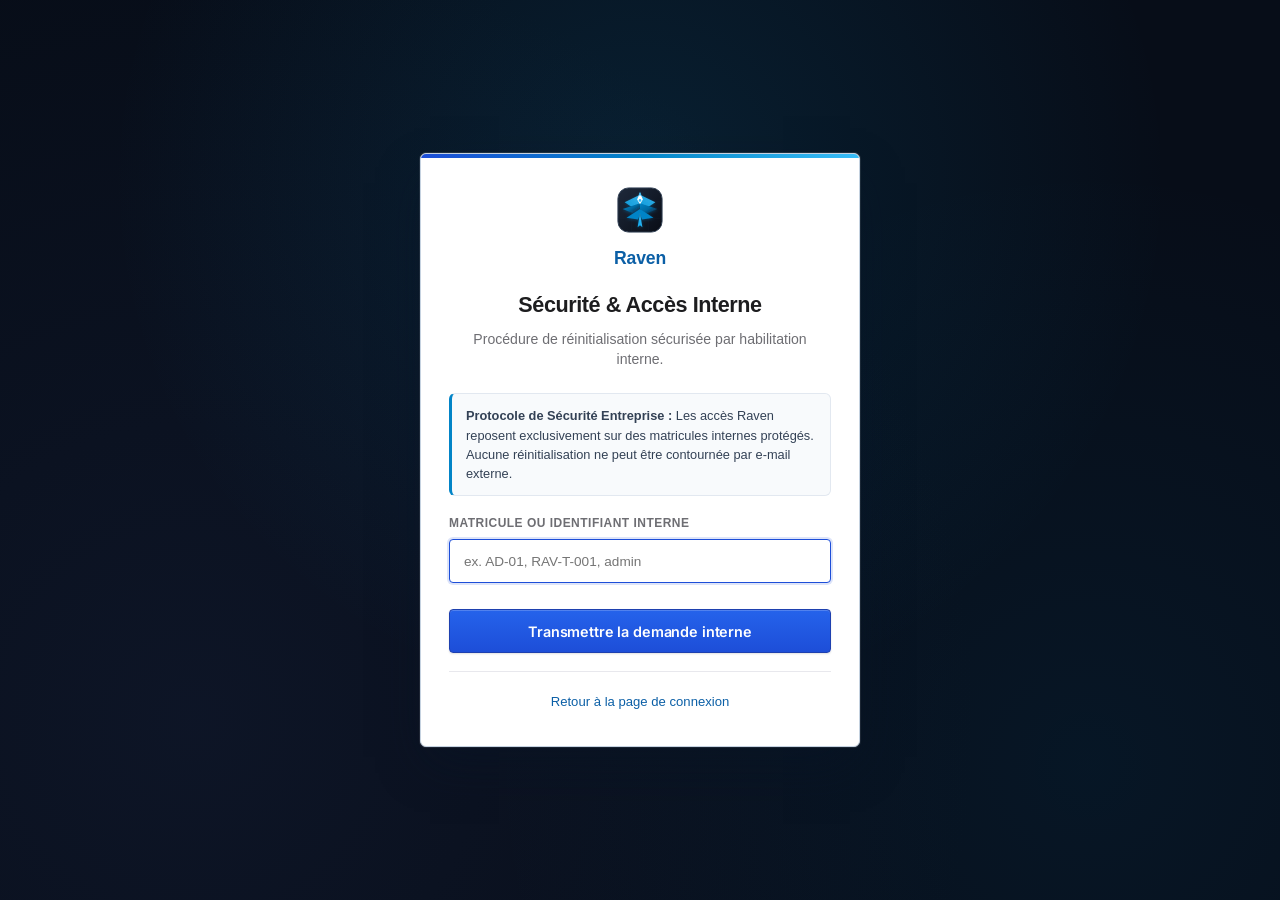
<file: wwwroot/forgot-password.html>
<!DOCTYPE html>
<html lang="fr">
<head>
  <meta charset="UTF-8">
  <meta name="viewport" content="width=device-width, initial-scale=1.0">
  <title>Raven — Sécurité & Accès Interne</title>
  <link rel="stylesheet" href="styles.css">
</head>
<body class="auth-page-body">

  <div class="auth-container">
    <div class="auth-card suite-auth-card">
      <div class="auth-header">
        <div class="auth-brand">
          <img src="logo.svg" alt="Raven Logo" class="auth-logo">
          <span class="auth-brand-name">Raven</span>
        </div>
        <h1 class="auth-title">Sécurité & Accès Interne</h1>
        <p class="auth-subtitle">Procédure de réinitialisation sécurisée par habilitation interne.</p>
      </div>

      <div class="auth-security-notice" style="background: #f8fafc; border: 1px solid #e2e8f0; border-left: 3px solid #0284c7; padding: 12px 14px; border-radius: 6px; font-size: 0.8rem; color: #334155; line-height: 1.5; margin-bottom: 18px; text-align: left;">
        <strong>Protocole de Sécurité Entreprise :</strong> Les accès Raven reposent exclusivement sur des matricules internes protégés. Aucune réinitialisation ne peut être contournée par e-mail externe.
      </div>

      <div id="forgot-alert" class="auth-alert" style="display: none;"></div>

      <form id="form-forgot-password" class="auth-form">
        <div class="auth-field">
          <label for="forgot-identifier" class="auth-label">Matricule ou Identifiant interne</label>
          <div class="auth-input-wrapper">
            <input type="text" id="forgot-identifier" class="auth-input" placeholder="ex. AD-01, RAV-T-001, admin" required autofocus>
          </div>
        </div>

        <button type="submit" id="btn-submit-forgot" class="btn btn-primary auth-submit-btn">
          <span>Transmettre la demande interne</span>
        </button>
      </form>

      <div class="auth-footer-nav" style="margin-top: 18px;">
        <a href="/" class="auth-back-link">Retour à la page de connexion</a>
      </div>
    </div>
  </div>

  <script>
    const form = document.getElementById("form-forgot-password");
    const idInput = document.getElementById("forgot-identifier");
    const alertDiv = document.getElementById("forgot-alert");
    const submitBtn = document.getElementById("btn-submit-forgot");

    form.addEventListener("submit", async (e) => {
      e.preventDefault();
      const identifier = idInput.value.trim();
      if (!identifier) return;

      alertDiv.style.display = "none";
      alertDiv.className = "auth-alert";
      submitBtn.disabled = true;
      submitBtn.innerHTML = "<span>Transmission sécurisée...</span>";

      try {
        // Envoi de la notification sécurisée au backend interne
        const response = await fetch("/api/auth/forgot-password", {
          method: "POST",
          headers: {
            "Content-Type": "application/json",
            "Accept": "application/json"
          },
          body: JSON.stringify({ email: identifier, identifier: identifier })
        });

        alertDiv.className = "auth-alert auth-alert-success";
        alertDiv.textContent = `Demande de réinitialisation interne transmise avec succès pour "${identifier}". Votre administrateur système Raven a été notifié pour validation physique ou réattribution sécurisée de vos accès.`;
        alertDiv.style.display = "block";
        form.reset();
      } catch (err) {
        alertDiv.className = "auth-alert auth-alert-danger";
        alertDiv.textContent = "Erreur de communication avec le serveur Raven.";
        alertDiv.style.display = "block";
      } finally {
        submitBtn.disabled = false;
        submitBtn.innerHTML = "<span>Transmettre la demande interne</span>";
      }
    });
  </script>
</body>
</html>
</file>
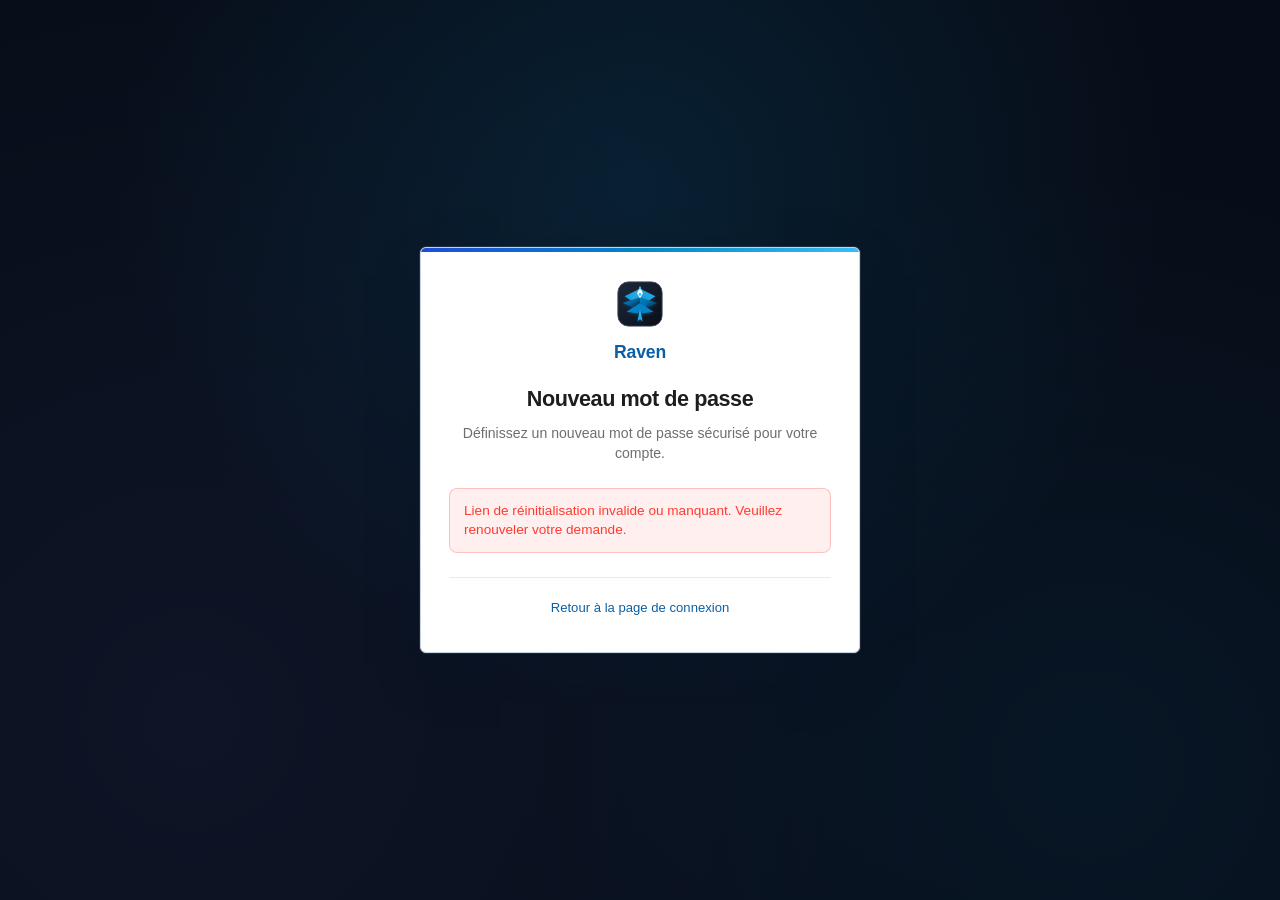
<file: wwwroot/reset-password.html>
<!DOCTYPE html>
<html lang="fr">
<head>
  <meta charset="UTF-8">
  <meta name="viewport" content="width=device-width, initial-scale=1.0">
  <title>Raven ERP — Réinitialisation du mot de passe</title>
  <link rel="stylesheet" href="styles.css">
</head>
<body class="auth-page-body">

  <div class="auth-container">
    <div class="auth-card suite-auth-card">
      <div class="auth-header">
        <div class="auth-brand">
          <img src="logo.svg" alt="Raven Logo" class="auth-logo">
          <span class="auth-brand-name">Raven</span>
        </div>
        <h1 class="auth-title">Nouveau mot de passe</h1>
        <p class="auth-subtitle">Définissez un nouveau mot de passe sécurisé pour votre compte.</p>
      </div>

      <div id="reset-alert" class="auth-alert" style="display: none;"></div>

      <form id="form-reset-password" class="auth-form">
        <div class="auth-field">
          <label for="reset-new-pwd" class="auth-label">Nouveau mot de passe</label>
          <div class="auth-input-wrapper">
            <input type="password" id="reset-new-pwd" class="auth-input" placeholder="Minimum 8 caractères" minlength="8" required autocomplete="new-password">
            <button type="button" id="btn-toggle-new-pwd" class="auth-pwd-icon-btn" title="Afficher/Masquer le mot de passe">
              <svg viewBox="0 0 24 24" fill="none" stroke="currentColor" stroke-width="2" class="auth-svg-icon">
                <path d="M1 12s4-8 11-8 11 8 11 8-4 8-11 8-11-8-11-8z"></path>
                <circle cx="12" cy="12" r="3"></circle>
              </svg>
            </button>
          </div>
        </div>

        <div class="auth-field">
          <label for="reset-confirm-pwd" class="auth-label">Confirmer le mot de passe</label>
          <div class="auth-input-wrapper">
            <input type="password" id="reset-confirm-pwd" class="auth-input" placeholder="Répéter le mot de passe" minlength="8" required autocomplete="new-password">
          </div>
        </div>

        <button type="submit" id="btn-submit-reset" class="btn btn-primary auth-submit-btn">
          <span>Modifier le mot de passe</span>
        </button>
      </form>

      <div id="reset-success-box" style="display: none; text-align: center; margin-top: 16px;">
        <a href="/" class="btn btn-primary" style="display: inline-block; width: 100%; text-decoration: none;">
          Se connecter
        </a>
      </div>

      <div class="auth-footer-nav" id="reset-back-nav">
        <a href="/" class="auth-back-link">Retour à la page de connexion</a>
      </div>
    </div>
  </div>

  <script>
    const urlParams = new URLSearchParams(window.location.search);
    const token = urlParams.get("token");

    const form = document.getElementById("form-reset-password");
    const newPwdInput = document.getElementById("reset-new-pwd");
    const confirmPwdInput = document.getElementById("reset-confirm-pwd");
    const alertDiv = document.getElementById("reset-alert");
    const submitBtn = document.getElementById("btn-submit-reset");
    const successBox = document.getElementById("reset-success-box");
    const backNav = document.getElementById("reset-back-nav");
    const toggleBtn = document.getElementById("btn-toggle-new-pwd");

    if (!token) {
      alertDiv.className = "auth-alert auth-alert-danger";
      alertDiv.textContent = "Lien de réinitialisation invalide ou manquant. Veuillez renouveler votre demande.";
      alertDiv.style.display = "block";
      form.style.display = "none";
    }

    toggleBtn?.addEventListener("click", () => {
      newPwdInput.type = newPwdInput.type === "password" ? "text" : "password";
    });

    form.addEventListener("submit", async (e) => {
      e.preventDefault();

      const newPassword = newPwdInput.value;
      const confirmPassword = confirmPwdInput.value;

      alertDiv.style.display = "none";

      if (newPassword !== confirmPassword) {
        alertDiv.className = "auth-alert auth-alert-danger";
        alertDiv.textContent = "Les deux mots de passe ne correspondent pas.";
        alertDiv.style.display = "block";
        return;
      }

      if (newPassword.length < 8) {
        alertDiv.className = "auth-alert auth-alert-danger";
        alertDiv.textContent = "Le mot de passe doit comporter au moins 8 caractères.";
        alertDiv.style.display = "block";
        return;
      }

      submitBtn.disabled = true;
      submitBtn.textContent = "Modification en cours...";

      try {
        const response = await fetch("/api/auth/reset-password", {
          method: "POST",
          headers: {
            "Content-Type": "application/json",
            "Accept": "application/json"
          },
          body: JSON.stringify({
            token,
            newPassword,
            confirmPassword
          })
        });

        const data = await response.json().catch(() => ({}));

        if (response.ok) {
          alertDiv.className = "auth-alert auth-alert-success";
          alertDiv.textContent = data.message || "Votre mot de passe a été modifié avec succès.";
          alertDiv.style.display = "block";
          form.style.display = "none";
          successBox.style.display = "block";
          if (backNav) backNav.style.display = "none";
        } else {
          alertDiv.className = "auth-alert auth-alert-danger";
          alertDiv.textContent = data.message || "Le lien de réinitialisation est invalide ou a expiré.";
          alertDiv.style.display = "block";
        }
      } catch (err) {
        alertDiv.className = "auth-alert auth-alert-danger";
        alertDiv.textContent = "Erreur de communication avec le serveur.";
        alertDiv.style.display = "block";
      } finally {
        submitBtn.disabled = false;
        submitBtn.textContent = "Modifier le mot de passe";
      }
    });
  </script>
</body>
</html>
</file>
<file: wwwroot/styles.css>
/* ==========================================================================
   Raven -- Design System ("Blueprint & NetSuite Steel")
   Generous whitespace, confident typography, intentional hierarchy.
   Accent is blueprint blue -- the color of engineering schematics --
   used sparingly. Plex Mono carries technical/numeric data (serials,
   scores, timestamps) the way a spec sheet would; Inter carries
   interface language. Matches wwwroot/import-global.html.
   ========================================================================== */

/* Google Fonts -- Inter + IBM Plex Mono */
@import url('https://fonts.googleapis.com/css2?family=Inter:ital,opsz,wght@0,14..32,300;0,14..32,400;0,14..32,500;0,14..32,600;0,14..32,700;1,14..32,400&family=IBM+Plex+Mono:wght@500;600&display=swap');

/* âCSS Tokens â*/
:root {
  --white:        #ffffff;
  --bg:           #f5f5f7;     /* off-white section fill */
  --surface:      #ffffff;
  --bg-card:      var(--surface);
  --border:       #d2d2d7;
  --border-light: #e8e8ed;

  --text-primary:   #1d1d1f;   /* near-black */
  --text-secondary: #6e6e73;   /* secondary text */
  --text-muted:     #a1a1a6;

  --accent:       #0b5fa6;     /* blueprint blue -- used sparingly */
  --accent-hover: #094a82;
  --accent-soft:  #e6f0f8;

  --danger:  #ff3b30;
  --warning: #ff9500;
  --success: #34c759;

  --sidebar-w: 240px;
  --header-h:  64px;
  --r-sm: 8px;
  --r-md: 12px;
  --r-lg: 18px;

  --font: 'Inter', -apple-system, BlinkMacSystemFont, 'Segoe UI', Helvetica, Arial, sans-serif;
  --font-mono: 'IBM Plex Mono', 'SF Mono', 'Fira Code', Consolas, monospace;

  /* Typography scale */
  --text-xs:   0.75rem;   /* 12px */
  --text-sm:   0.875rem;  /* 14px */
  --text-base: 1rem;      /* 16px */
  --text-lg:   1.125rem;  /* 18px */
  --text-xl:   1.375rem;  /* 22px */
  --text-2xl:  1.75rem;   /* 28px */
  --text-3xl:  2.5rem;    /* 40px */
  --text-4xl:  3.5rem;    /* 56px */
}

/* âReset ââââââ*/
*, *::before, *::after { box-sizing: border-box; margin: 0; padding: 0; }

html, body {
  height: 100%;
  background: var(--bg);
  color: var(--text-primary);
  font-family: var(--font);
  font-size: 16px;
  line-height: 1.6;
  -webkit-font-smoothing: antialiased;
  -moz-osx-font-smoothing: grayscale;
}

/* âApp Shell ââ*/
#app {
  display: flex;
  min-height: 100vh;
}

/* âSidebar âââââ
   Clean, minimal. White background, one right border.
   No gradients, no glassmorphism.
   âââââââââââââ*/
.sidebar {
  width: var(--sidebar-w);
  background: var(--surface);
  border-right: 1px solid var(--border-light);
  display: flex;
  flex-direction: column;
  position: fixed;
  top: 0; bottom: 0; left: 0;
  z-index: 100;
}

.sidebar-header {
  height: var(--header-h);
  padding: 0 20px;
  display: flex;
  align-items: center;
  gap: 12px;
  border-bottom: 1px solid var(--border-light);
}

/* Brand mark â clean circle, teal */
.brand-logo {
  width: 34px;
  height: 34px;
  background: var(--accent);
  border-radius: 50%;
  display: flex;
  align-items: center;
  justify-content: center;
  color: #fff;
  font-size: 0.875rem;
  font-weight: 700;
  letter-spacing: -0.01em;
  flex-shrink: 0;
}

.brand-title {
  font-size: var(--text-base);
  font-weight: 600;
  letter-spacing: -0.02em;
  color: var(--text-primary);
  line-height: 1.2;
}

.brand-subtitle {
  display: block;
  font-size: var(--text-xs);
  color: var(--text-muted);
  font-weight: 400;
  letter-spacing: 0.01em;
  text-transform: uppercase;
}

/* âSidebar Nav */
.sidebar-nav {
  padding: 12px 10px;
  flex: 1;
  display: flex;
  flex-direction: column;
  gap: 2px;
}

.nav-item {
  display: flex;
  align-items: center;
  gap: 12px;
  padding: 11px 12px;
  color: var(--text-secondary);
  border-radius: var(--r-sm);
  font-size: var(--text-sm);
  font-weight: 500;
  cursor: pointer;
  text-decoration: none;
  transition: background 0.12s ease, color 0.12s ease;
  border: none;
  background: none;
}

.nav-item:hover {
  background: var(--bg);
  color: var(--text-primary);
}

.nav-item.active {
  background: var(--bg);
  color: var(--accent);
  font-weight: 600;
}

/* Larger, cleaner nav icons */
.nav-item svg {
  width: 20px;
  height: 20px;
  flex-shrink: 0;
  stroke-width: 1.75;
}

.nav-item.active svg {
  stroke: var(--accent);
}

/* Online/Offline status indicator */
.sidebar-footer {
  padding: 14px 16px;
  border-top: 1px solid var(--border-light);
}

.status-indicator {
  display: inline-flex;
  align-items: center;
  gap: 7px;
  font-size: var(--text-xs);
  color: var(--text-muted);
  font-weight: 500;
}

.dot-online  { width: 7px; height: 7px; background: var(--success); border-radius: 50%; }
.dot-offline { width: 7px; height: 7px; background: var(--warning); border-radius: 50%; }

/* âMain Content */
.main-wrapper {
  margin-left: var(--sidebar-w);
  flex: 1;
  display: flex;
  flex-direction: column;
  min-width: 0;
}

/* âTop Header â*/
.top-header {
  height: var(--header-h);
  background: var(--surface);
  border-bottom: 1px solid var(--border-light);
  position: sticky;
  top: 0;
  z-index: 90;
  display: flex;
  align-items: center;
  justify-content: space-between;
  padding: 0 40px;
}

/* Page title â large, confident */
.page-title-group h1 {
  font-size: var(--text-xl);
  font-weight: 600;
  letter-spacing: -0.025em;
  color: var(--text-primary);
}

.header-actions {
  display: flex;
  align-items: center;
  gap: 10px;
}

/* âButtons âââââ*/
.btn {
  display: inline-flex;
  align-items: center;
  gap: 7px;
  padding: 9px 18px;
  border-radius: var(--r-sm);
  font-size: var(--text-sm);
  font-weight: 500;
  cursor: pointer;
  border: none;
  font-family: var(--font);
  transition: all 0.12s ease;
  letter-spacing: -0.01em;
}

.btn-primary {
  background: var(--accent);
  color: #fff;
}
.btn-primary:hover { background: var(--accent-hover); }

.btn-secondary {
  background: var(--bg);
  color: var(--text-primary);
  border: 1px solid var(--border);
}
.btn-secondary:hover { background: #ebebf0; }

.btn-sm { padding: 7px 14px; font-size: var(--text-xs); }

.btn svg { width: 15px; height: 15px; }

/* âContent Area */
.content-area {
  padding: 40px;
  max-width: 1280px;
  margin: 0 auto;
  width: 100%;
}

/* âTab Views âââ*/
.tab-view { display: none; }
.tab-view.active {
  display: block;
  animation: appear 0.2s ease-out;
}

@keyframes appear {
  from { opacity: 0; transform: translateY(8px); }
  to   { opacity: 1; transform: translateY(0); }
}

/* âSection page headings âââââââââââââââââââââââââââââââââââââââ*/
.page-section-title {
  font-size: var(--text-2xl);
  font-weight: 700;
  letter-spacing: -0.035em;
  color: var(--text-primary);
  margin-bottom: 6px;
}

.page-section-sub {
  font-size: var(--text-base);
  color: var(--text-secondary);
  margin-bottom: 36px;
}

/* âKPI Metrics Row âââââââââââââââââââââââââââââââââââââââââââââ*/
.metrics-grid {
  display: grid;
  grid-template-columns: repeat(auto-fit, minmax(200px, 1fr));
  gap: 1px;                         /* hairline separator grid */
  background: var(--border-light);
  border: 1px solid var(--border-light);
  border-radius: var(--r-lg);
  overflow: hidden;
  margin-bottom: 40px;
}

.metric-card {
  background: var(--surface);
  padding: 28px 28px 24px;
  display: flex;
  flex-direction: column;
  gap: 4px;
}

.metric-label {
  font-size: var(--text-xs);
  font-weight: 600;
  color: var(--text-muted);
  text-transform: uppercase;
  letter-spacing: 0.07em;
}

.metric-value {
  font-family: var(--font-mono);
  font-size: var(--text-4xl);
  font-weight: 600;
  letter-spacing: -0.02em;
  line-height: 1;
  color: var(--text-primary);
  margin-top: 8px;
}

.metric-value.danger  { color: var(--danger);  }
.metric-value.warning { color: var(--warning); }
.metric-value.success { color: var(--success); }

.metric-subtext {
  font-size: var(--text-xs);
  color: var(--text-muted);
  margin-top: 4px;
}

/* âSection Panel (card) ââââââââââââââââââââââââââââââââââââââââ*/
.section-panel {
  background: var(--surface);
  border: 1px solid var(--border-light);
  border-radius: var(--r-lg);
  padding: 0;
  margin-bottom: 28px;
  overflow: hidden;
}

.panel-header {
  display: flex;
  align-items: center;
  justify-content: space-between;
  padding: 22px 28px;
  border-bottom: 1px solid var(--border-light);
}

.panel-title {
  font-size: var(--text-lg);
  font-weight: 600;
  letter-spacing: -0.02em;
  color: var(--text-primary);
}

/* âData Tables â*/
.table-responsive { width: 100%; overflow-x: auto; }

.data-table {
  width: 100%;
  border-collapse: collapse;
  font-size: var(--text-sm);
}

.data-table th {
  padding: 12px 24px;
  color: var(--text-muted);
  font-weight: 600;
  font-size: var(--text-xs);
  text-transform: uppercase;
  letter-spacing: 0.07em;
  background: #fafafa;
  border-bottom: 1px solid var(--border-light);
  text-align: left;
  white-space: nowrap;
}

.data-table td {
  padding: 16px 24px;
  border-bottom: 1px solid var(--border-light);
  color: var(--text-primary);
  vertical-align: middle;
  line-height: 1.4;
}

.data-table tr:last-child td { border-bottom: none; }

.data-table tr:hover td { background: #fafafa; }

/* subtle reference number styling */
.data-table td strong { font-weight: 600; }
.data-table td code {
  font-family: 'SF Mono', 'Fira Code', monospace;
  font-size: var(--text-xs);
  background: var(--bg);
  padding: 2px 7px;
  border-radius: 4px;
  color: var(--text-secondary);
}

/* âBadges ââââââ*/
.badge {
  display: inline-flex;
  align-items: center;
  padding: 4px 10px;
  border-radius: 20px;
  font-size: 12px;
  font-weight: 600;
  letter-spacing: 0.01em;
}

.badge-planifiee { background: #e3f2fd; color: #0277bd; }
.badge-validee   { background: #e8f5e9; color: #2e7d32; }
.badge-retard    { background: #fdecea; color: #c62828; }
.badge-revision  { background: #fff3e0; color: #e65100; }

/* âRisk Score Gauges âââââââââââââââââââââââââââââââââââââââââââ*/
.score-gauge-container {
  display: flex;
  align-items: center;
  gap: 10px;
}

.score-bar-bg {
  flex: 1;
  height: 5px;
  background: var(--border-light);
  border-radius: 3px;
  overflow: hidden;
  min-width: 80px;
}

.score-bar-fill {
  height: 100%;
  border-radius: 3px;
  transition: width 0.4s ease;
}

.score-high { background: var(--danger); }
.score-med  { background: var(--warning); }
.score-low  { background: var(--success); }

.score-number {
  font-family: var(--font-mono);
  font-size: var(--text-sm);
  font-weight: 600;
  min-width: 30px;
  text-align: right;
  color: var(--text-primary);
}

/* âCalendar ââââ*/
.calendar-controls {
  display: flex;
  align-items: center;
  justify-content: space-between;
  margin-bottom: 20px;
}

.calendar-grid {
  display: grid;
  grid-template-columns: repeat(7, 1fr);
  gap: 1px;
  background: var(--border-light);
  border: 1px solid var(--border-light);
  border-radius: var(--r-md);
  overflow: hidden;
}

.calendar-day-header {
  text-align: center;
  padding: 10px;
  background: #fafafa;
  font-size: var(--text-xs);
  font-weight: 600;
  color: var(--text-muted);
  text-transform: uppercase;
  letter-spacing: 0.05em;
}

.modal-overlay {
  position: fixed;
  inset: 0;
  background: rgba(11, 20, 35, 0.72);
  background-image: radial-gradient(rgba(56, 189, 248, 0.12) 1px, transparent 1px);
  background-size: 24px 24px;
  backdrop-filter: blur(6px);
  z-index: 999;
  display: none;
  align-items: center;
  justify-content: center;
  padding: 24px 16px;
  overflow-y: auto;
}

.modal-overlay.active { display: flex; }

.modal-box {
  background: #ffffff;
  border: 1px solid #c5d2e0;
  border-radius: 6px;
  width: 100%;
  max-width: 600px;
  box-shadow: 0 24px 54px -12px rgba(9, 23, 44, 0.45), 0 0 0 1px rgba(10, 37, 64, 0.08);
  overflow: hidden;
  animation: suiteModalIn 0.2s cubic-bezier(0.16, 1, 0.3, 1);
  margin: auto;
}

@keyframes suiteModalIn {
  from { opacity: 0; transform: translateY(14px) scale(0.98); }
  to { opacity: 1; transform: translateY(0) scale(1); }
}

.modal-header {
  background: linear-gradient(180deg, #1a2f4c 0%, #122238 100%);
  color: #ffffff;
  padding: 12px 20px;
  display: flex;
  align-items: center;
  justify-content: space-between;
  border-bottom: 1px solid #0d1a2d;
}

.modal-title {
  font-size: 0.95rem;
  font-weight: 700;
  letter-spacing: -0.01em;
  color: #ffffff;
  margin: 0;
  display: flex;
  align-items: center;
  gap: 8px;
}

.close-modal {
  background: rgba(255, 255, 255, 0.12);
  border: 1px solid rgba(255, 255, 255, 0.2);
  color: #e2e8f0;
  cursor: pointer;
  width: 26px;
  height: 26px;
  border-radius: 4px;
  font-size: 14px;
  display: flex;
  align-items: center;
  justify-content: center;
  transition: all 0.15s ease;
}
.close-modal:hover {
  background: rgba(239, 68, 68, 0.85);
  border-color: #ef4444;
  color: #ffffff;
}

.form-group {
  margin-bottom: 14px;
}

.form-group label {
  display: block;
  font-size: var(--text-sm);
  font-weight: 500;
  color: var(--text-secondary);
  margin-bottom: 6px;
}

.form-control {
  width: 100%;
  background: var(--surface);
  border: 1px solid var(--border);
  border-radius: var(--r-sm);
  padding: 10px 14px;
  color: var(--text-primary);
  font-family: var(--font);
  font-size: var(--text-base);
  outline: none;
  transition: border-color 0.12s;
}

.form-control:focus { border-color: var(--accent); }

.form-actions {
  display: flex;
  justify-content: flex-end;
  gap: 10px;
  margin-top: 24px;
}

/* âToasts ââââââ*/
#toast-container {
  position: fixed;
  bottom: 24px;
  right: 24px;
  z-index: 300;
  display: flex;
  flex-direction: column;
  gap: 8px;
}

.toast {
  background: var(--text-primary);
  color: var(--white);
  padding: 14px 20px;
  border-radius: var(--r-md);
  font-size: var(--text-sm);
  font-weight: 500;
  max-width: 360px;
  box-shadow: 0 8px 30px rgba(0,0,0,0.2);
  animation: toastIn 0.2s ease;
  transition: opacity 0.3s ease;
}

@keyframes toastIn {
  from { opacity: 0; transform: translateY(8px); }
  to   { opacity: 1; transform: translateY(0); }
}

/* ── Calendar Grid ──────────────────────────────────────────────── */
.calendar-grid {
  display: grid;
  grid-template-columns: repeat(7, 1fr);
  gap: 0;
  border: 1px solid var(--border-light);
  border-radius: var(--r-md);
  overflow: hidden;
  background: var(--surface);
}

.calendar-day-header {
  padding: 10px 4px;
  text-align: center;
  font-size: 0.72rem;
  font-weight: 600;
  text-transform: uppercase;
  letter-spacing: 0.06em;
  color: var(--text-muted);
  background: var(--bg);
  border-bottom: 1px solid var(--border-light);
  user-select: none;
}

.calendar-day {
  min-height: 90px;
  padding: 6px 8px;
  border-right: 1px solid var(--border-light);
  border-bottom: 1px solid var(--border-light);
  display: flex;
  flex-direction: column;
  gap: 3px;
  position: relative;
  transition: background 0.12s ease;
  cursor: default;
}

.calendar-day:nth-child(7n) {
  border-right: none;
}

.calendar-day:hover {
  background: rgba(11, 95, 166, 0.03);
}

.calendar-day.empty {
  background: var(--bg);
  min-height: 90px;
  cursor: default;
}

.calendar-day.empty:hover {
  background: var(--bg);
}

.day-number {
  font-size: 0.82rem;
  font-weight: 500;
  color: var(--text-secondary);
  width: 28px;
  height: 28px;
  display: flex;
  align-items: center;
  justify-content: center;
  border-radius: 50%;
  margin-bottom: 2px;
  line-height: 1;
}

.calendar-day.today .day-number {
  background: var(--accent);
  color: #ffffff;
  font-weight: 700;
}

.calendar-day.today {
  background: rgba(11, 95, 166, 0.04);
}

.event-chip {
  font-size: 0.68rem;
  font-weight: 500;
  padding: 2px 6px;
  border-radius: 4px;
  white-space: nowrap;
  overflow: hidden;
  text-overflow: ellipsis;
  cursor: pointer;
  transition: opacity 0.12s;
  line-height: 1.35;
}

.event-chip:hover {
  opacity: 0.8;
}

.event-chip.badge-planifiee {
  background: rgba(11, 95, 166, 0.1);
  color: var(--accent);
  border-left: 2.5px solid var(--accent);
}

.event-chip.badge-retard {
  background: rgba(224, 90, 90, 0.1);
  color: #c0392b;
  border-left: 2.5px solid #e05a5a;
}

.event-chip.badge-validee {
  background: rgba(52, 195, 143, 0.1);
  color: #1b8a5e;
  border-left: 2.5px solid #34c38f;
}

/* ─── Responsive ───────────────────────────────────────────────── */
@media (max-width: 900px) {
  .sidebar { transform: translateX(-100%); transition: transform 0.25s ease; }
  .sidebar.mobile-open { transform: translateX(0); }
  .main-wrapper { margin-left: 0; }
  .top-header { padding: 0 20px; }
  .content-area { padding: 24px 20px; }
  .metrics-grid { grid-template-columns: repeat(2, 1fr); }
  .calendar-day { min-height: 60px; padding: 4px 5px; }
  .event-chip { font-size: 0.6rem; }
}

@media (max-width: 560px) {
  .metrics-grid { grid-template-columns: 1fr; }
  .metric-value { font-size: var(--text-3xl); }
}

/* --- Preloader ------------------------------------------------------ */
#preloader {
  position: fixed;
  inset: 0;
  background: var(--bg);
  z-index: 9999;
  display: flex;
  align-items: center;
  justify-content: center;
  transition: opacity 0.6s cubic-bezier(0.87, 0, 0.13, 1), visibility 0.6s;
}

.preloader-content {
  display: flex;
  flex-direction: column;
  align-items: center;
  gap: 18px;
}

.preloader-logo {
  height: 64px;
  width: auto;
  opacity: 0;
  transform: translateY(16px);
  filter: drop-shadow(0 6px 16px rgba(2, 132, 199, 0.25));
  animation: fadeUp 0.8s cubic-bezier(0.16, 1, 0.3, 1) forwards;
}

.loading-bar-container {
  width: 110px;
  height: 3.5px;
  background: rgba(15, 23, 42, 0.08);
  border-radius: 999px;
  overflow: hidden;
  opacity: 0;
  animation: fadeIn 0.4s 0.3s forwards;
}

.loading-bar {
  height: 100%;
  width: 0%;
  background: linear-gradient(90deg, #0284c7 0%, #38bdf8 100%);
  border-radius: 999px;
  box-shadow: 0 0 12px rgba(56, 189, 248, 0.75);
  animation: loadProgress 1.1s cubic-bezier(0.87, 0, 0.13, 1) forwards;
}

.preloader-hide {
  opacity: 0;
  visibility: hidden;
}

@keyframes fadeUp {
  to { opacity: 1; transform: translateY(0); }
}
@keyframes fadeIn {
  to { opacity: 1; }
}
@keyframes loadProgress {
  0% { width: 0%; }
  50% { width: 70%; }
  100% { width: 100%; }
}


/* --- Collapsed Sidebar Mode ----------------------------------------- */
.sidebar, .main-wrapper {
  transition: width 0.25s cubic-bezier(0.16, 1, 0.3, 1), margin-left 0.25s cubic-bezier(0.16, 1, 0.3, 1);
}

body.sidebar-collapsed .sidebar {
  width: 70px !important;
}

body.sidebar-collapsed .main-wrapper {
  margin-left: 70px !important;
}

body.sidebar-collapsed .sidebar-header {
  padding: 0 10px;
  justify-content: center;
}

body.sidebar-collapsed .sidebar-header img {
  margin-right: 0 !important;
}

body.sidebar-collapsed .brand-text-container,
body.sidebar-collapsed .brand-title,
body.sidebar-collapsed .brand-subtitle,
body.sidebar-collapsed #network-text {
  display: none !important;
}

body.sidebar-collapsed .sidebar-nav {
  padding: 12px 6px;
  align-items: center;
}

body.sidebar-collapsed .nav-item {
  width: 44px;
  height: 44px;
  padding: 0 !important;
  margin: 3px auto;
  justify-content: center;
  align-items: center;
  border-radius: var(--r-sm);
  position: relative;
  font-size: 0 !important;
  color: transparent !important;
  opacity: 1 !important;
}

body.sidebar-collapsed .nav-item svg {
  margin: 0 !important;
  width: 20px;
  height: 20px;
  min-width: 20px;
  color: var(--text-secondary);
  display: block;
}

body.sidebar-collapsed .nav-item.active svg {
  color: var(--accent);
}

body.sidebar-collapsed .nav-item:hover::after {
  content: attr(data-tooltip);
  position: absolute;
  left: 54px;
  top: 50%;
  transform: translateY(-50%);
  background: #1d1d1f;
  color: #ffffff;
  font-size: 0.78rem;
  font-weight: 500;
  padding: 5px 10px;
  border-radius: 6px;
  white-space: nowrap;
  box-shadow: 0 4px 14px rgba(0,0,0,0.2);
  pointer-events: none;
  z-index: 9999;
}

body.sidebar-collapsed .sidebar-footer {
  padding: 14px 0;
  display: flex;
  justify-content: center;
}

body.sidebar-collapsed .status-indicator {
  justify-content: center;
  padding: 0;
}


/* --- KPI Metric Card  Clickable ----------------------------------- */
.metric-card-clickable {
  cursor: pointer;
  position: relative;
  transition: box-shadow 0.18s ease, transform 0.18s ease;
}
.metric-card-clickable:hover {
  box-shadow: 0 4px 20px rgba(11, 95, 166, 0.12);
  transform: translateY(-2px);
  z-index: 1;
}
.metric-card-clickable:hover .metric-drill {
  opacity: 1;
}
.metric-drill {
  display: block;
  font-size: var(--text-xs);
  color: var(--accent);
  font-weight: 600;
  margin-top: 8px;
  opacity: 0;
  transition: opacity 0.15s;
  letter-spacing: 0.01em;
}

/* --- KPI Detail Drawer ---------------------------------------------- */
.kpi-drawer-backdrop {
  position: fixed;
  inset: 0;
  background: rgba(0,0,0,0.2);
  backdrop-filter: blur(2px);
  z-index: 400;
  opacity: 0;
  pointer-events: none;
  transition: opacity 0.3s ease;
}
.kpi-drawer-backdrop.open {
  opacity: 1;
  pointer-events: all;
}

.kpi-drawer {
  position: fixed;
  top: 0;
  right: 0;
  width: 480px;
  max-width: 95vw;
  height: 100vh;
  background: var(--surface);
  border-left: 1px solid var(--border-light);
  z-index: 500;
  display: flex;
  flex-direction: column;
  transform: translateX(100%);
  transition: transform 0.35s cubic-bezier(0.16, 1, 0.3, 1);
  box-shadow: -8px 0 40px rgba(0,0,0,0.1);
}
.kpi-drawer.open {
  transform: translateX(0);
}

.kpi-drawer-header {
  display: flex;
  align-items: flex-start;
  justify-content: space-between;
  padding: 28px 28px 20px;
  border-bottom: 1px solid var(--border-light);
  flex-shrink: 0;
}
.kpi-drawer-title {
  font-size: var(--text-xl);
  font-weight: 700;
  letter-spacing: -0.025em;
  color: var(--text-primary);
  margin-bottom: 4px;
}
.kpi-drawer-subtitle {
  font-size: var(--text-sm);
  color: var(--text-secondary);
}

.kpi-drawer-body {
  flex: 1;
  overflow-y: auto;
  padding: 20px 0;
}

/* Drawer cards */
.drawer-item {
  display: flex;
  flex-direction: column;
  gap: 6px;
  padding: 16px 28px;
  border-bottom: 1px solid var(--border-light);
  transition: background 0.1s;
  cursor: default;
}
.drawer-item:hover {
  background: var(--bg);
}
.drawer-item:last-child {
  border-bottom: none;
}
.drawer-item-title {
  font-size: var(--text-sm);
  font-weight: 600;
  color: var(--text-primary);
}
.drawer-item-meta {
  display: flex;
  flex-wrap: wrap;
  gap: 8px;
  align-items: center;
}
.drawer-item-tag {
  font-size: var(--text-xs);
  color: var(--text-secondary);
  background: var(--bg);
  border: 1px solid var(--border-light);
  padding: 2px 8px;
  border-radius: 20px;
}
.drawer-item-risk {
  font-size: var(--text-xs);
  font-weight: 700;
  padding: 2px 8px;
  border-radius: 20px;
}
.drawer-empty {
  text-align: center;
  padding: 60px 28px;
  color: var(--text-muted);
  font-size: var(--text-sm);
}

/* PODIUM & RECOMMANDATIONS TECHNICIENS */
.podium-card {
  display: flex;
  align-items: center;
  justify-content: space-between;
  padding: 12px 14px;
  background: var(--bg-card);
  border: 1.5px solid var(--border-light);
  border-radius: var(--r-md);
  cursor: pointer;
  transition: all 0.2s ease;
  position: relative;
}
.podium-card:hover {
  border-color: var(--primary);
  background: rgba(26, 155, 138, 0.04);
  transform: translateY(-1px);
  box-shadow: var(--shadow-sm);
}
.podium-card.selected {
  border-color: var(--primary);
  background: rgba(26, 155, 138, 0.08);
  box-shadow: 0 0 0 2px rgba(26, 155, 138, 0.2);
}
.podium-medal {
  font-size: 1.4rem;
  line-height: 1;
  margin-right: 10px;
}
.podium-info {
  flex: 1;
  min-width: 0;
}
.podium-name {
  font-weight: 600;
  font-size: 0.88rem;
  color: var(--text-primary);
  display: flex;
  align-items: center;
  gap: 6px;
}
.podium-tags {
  display: flex;
  flex-wrap: wrap;
  gap: 6px;
  margin-top: 4px;
  font-size: 0.74rem;
}
.podium-tag {
  background: var(--bg);
  border: 1px solid var(--border-light);
  padding: 1px 6px;
  border-radius: 4px;
  color: var(--text-secondary);
}
.podium-tag-success {
  background: rgba(52, 195, 143, 0.12);
  border-color: rgba(52, 195, 143, 0.3);
  color: #1b8a5e;
}
.podium-tag-warning {
  background: rgba(245, 166, 35, 0.12);
  border-color: rgba(245, 166, 35, 0.3);
  color: #b56c02;
}
.podium-score-box {
  display: flex;
  flex-direction: column;
  align-items: flex-end;
  margin-left: 12px;
}
.podium-score-val {
  font-weight: 700;
  font-size: 1.05rem;
  color: var(--primary);
}
.podium-score-lbl {
  font-size: 0.68rem;
  color: var(--text-muted);
  text-transform: uppercase;
}

/* HEURES PROGRESS BAR */
.tech-hours-container {
  width: 100%;
  max-width: 140px;
}
.tech-hours-bar {
  height: 6px;
  background: var(--border-light);
  border-radius: 3px;
  overflow: hidden;
  margin-top: 4px;
}
.tech-hours-fill {
  height: 100%;
  border-radius: 3px;
  background: var(--primary);
  transition: width 0.3s ease;
}
.tech-hours-fill.warning {
  background: #f5a623;
}
.tech-hours-fill.danger {
  background: #e05a5a;
}

/* SPECIALITE BADGE */
.spec-badge {
  display: inline-block;
  padding: 2px 7px;
  font-size: 0.72rem;
  font-weight: 500;
  background: rgba(26, 155, 138, 0.08);
  border: 1px solid rgba(26, 155, 138, 0.2);
  color: var(--primary);
  border-radius: 4px;
  margin: 1px 2px;
}


/* ── THEME & WHITE-LABEL SETTINGS ── */
[data-theme="dark"] {
  --bg: #121214;
  --surface: #1c1c1e;
  --bg-card: #252529;
  --border: #38383e;
  --border-light: #2c2c32;
  --text-primary: #f5f5f7;
  --text-secondary: #a1a1a6;
  --text-muted: #6e6e73;
}

[data-theme="dark"] .data-table thead th {
  background: #18181b;
}

.color-preset-btn {
  width: 32px;
  height: 32px;
  border-radius: 50%;
  border: 2.5px solid var(--surface);
  box-shadow: 0 0 0 1px var(--border-light);
  cursor: pointer;
  transition: transform 0.15s ease, box-shadow 0.15s ease;
}

.color-preset-btn:hover {
  transform: scale(1.15);
}

.color-preset-btn.active {
  box-shadow: 0 0 0 2.5px var(--accent);
  transform: scale(1.1);
}

.agence-tag {
  display: inline-flex;
  align-items: center;
  gap: 6px;
  padding: 4px 10px;
  background: var(--surface);
  border: 1px solid var(--border-light);
  border-radius: 20px;
  font-size: 0.8rem;
  font-weight: 500;
  color: var(--text-primary);
  box-shadow: 0 1px 3px rgba(0,0,0,0.05);
}

.agence-tag .btn-remove-agence {
  cursor: pointer;
  color: var(--text-muted);
  font-weight: 700;
  margin-left: 2px;
}

.agence-tag .btn-remove-agence:hover {
  color: var(--danger);
}

/* ── AUTH & USER PROFILE ── */
.user-profile-widget {
  display: flex;
  align-items: center;
  gap: 10px;
  padding: 8px 12px;
  background: var(--bg-card);
  border: 1px solid var(--border-light);
  border-radius: var(--r-md);
  cursor: pointer;
  transition: all 0.15s ease;
  margin-top: 8px;
}

.user-profile-widget:hover {
  border-color: var(--accent);
  background: var(--surface);
}

.user-avatar-circle {
  width: 32px;
  height: 32px;
  border-radius: 50%;
  background: var(--accent);
  color: #fff;
  display: flex;
  align-items: center;
  justify-content: center;
  font-weight: 700;
  font-size: 0.85rem;
  flex-shrink: 0;
}

.user-profile-info {
  flex: 1;
  min-width: 0;
}

.user-profile-name {
  font-size: 0.82rem;
  font-weight: 600;
  color: var(--text-primary);
  white-space: nowrap;
  overflow: hidden;
  text-overflow: ellipsis;
}

.user-profile-role {
  font-size: 0.7rem;
  color: var(--text-muted);
}

.auth-tab-nav {
  display: flex;
  gap: 8px;
  border-bottom: 1px solid var(--border-light);
  margin-bottom: 16px;
  padding-bottom: 8px;
}

.auth-tab-btn {
  background: none;
  border: none;
  padding: 8px 14px;
  font-size: 0.85rem;
  font-weight: 600;
  color: var(--text-secondary);
  cursor: pointer;
  border-radius: var(--r-sm);
  transition: all 0.15s ease;
}

.auth-tab-btn.active {
  background: rgba(11, 95, 166, 0.1);
  color: var(--accent);
}

/* ══════════════════════════════════════════════════════════════════════════
   AUTHENTICATION VIEWS & STANDALONE PAGES (LOGIN, FORGOT PASSWORD, RESET)
   ══════════════════════════════════════════════════════════════════════════ */
.auth-page-body {
  min-height: 100vh;
  margin: 0;
  padding: 24px 16px;
  background-color: var(--bg);
  display: flex;
  align-items: center;
  justify-content: center;
  font-family: var(--font-sans, -apple-system, BlinkMacSystemFont, 'Segoe UI', Roboto, sans-serif);
}

.auth-overlay {
  position: fixed;
  inset: 0;
  z-index: 9999;
  background: var(--bg);
  display: flex;
  align-items: center;
  justify-content: center;
  padding: 24px 16px;
  overflow-y: auto;
}

.auth-container,
.auth-card-container {
  width: 100%;
  max-width: 440px;
  margin: auto;
  animation: authFadeIn 0.25s cubic-bezier(0.16, 1, 0.3, 1);
}

@keyframes authFadeIn {
  from { opacity: 0; transform: translateY(12px) scale(0.98); }
  to { opacity: 1; transform: translateY(0) scale(1); }
}

.auth-card {
  background: var(--surface);
  border: 1px solid var(--border);
  border-radius: var(--r-lg);
  box-shadow: 0 16px 40px rgba(0, 0, 0, 0.06);
  padding: 36px 32px;
  text-align: center;
}

.auth-header {
  text-align: center;
  margin-bottom: 24px;
}

.auth-brand {
  display: flex;
  flex-direction: column;
  align-items: center;
  gap: 10px;
  margin-bottom: 16px;
}

.auth-logo,
.auth-logo-img {
  width: 48px;
  height: 48px;
  max-width: 48px;
  max-height: 48px;
  object-fit: contain;
  display: block;
  margin: 0 auto;
}

.auth-brand-name {
  font-size: 1.1rem;
  font-weight: 700;
  color: var(--accent);
  letter-spacing: -0.01em;
}

.auth-logo-badge {
  width: 52px;
  height: 52px;
  margin: 0 auto 16px;
  background: rgba(11, 95, 166, 0.08);
  border: 1px solid rgba(11, 95, 166, 0.2);
  border-radius: 14px;
  display: flex;
  align-items: center;
  justify-content: center;
}

.auth-title {
  font-size: 1.35rem;
  font-weight: 700;
  color: var(--text-primary);
  letter-spacing: -0.02em;
  margin: 0 0 6px 0;
}

.auth-subtitle {
  font-size: 0.88rem;
  color: var(--text-secondary);
  margin: 0;
  line-height: 1.45;
}

.auth-form {
  display: flex;
  flex-direction: column;
  gap: 18px;
  text-align: left;
}

.auth-field {
  display: flex;
  flex-direction: column;
  gap: 6px;
  text-align: left;
}

.auth-field-header {
  display: flex;
  justify-content: space-between;
  align-items: center;
}

.auth-label {
  font-size: 0.75rem;
  font-weight: 600;
  color: var(--text-secondary);
  text-transform: uppercase;
  letter-spacing: 0.04em;
}

.auth-link-btn,
.auth-back-link {
  font-size: 0.82rem;
  color: var(--accent);
  cursor: pointer;
  text-decoration: none;
  font-weight: 500;
  transition: opacity 0.15s;
}

.auth-link-btn:hover,
.auth-back-link:hover {
  text-decoration: underline;
  opacity: 0.85;
}

.auth-footer-nav {
  margin-top: 24px;
  text-align: center;
  border-top: 1px solid var(--border-light);
  padding-top: 16px;
}

.auth-input-group,
.auth-input-wrapper {
  position: relative;
  display: flex;
  align-items: center;
  width: 100%;
}

.auth-input {
  width: 100%;
  height: 44px;
  padding: 0 40px 0 14px;
  border: 1px solid var(--border);
  border-radius: var(--r-sm);
  background: var(--bg);
  color: var(--text-primary);
  font-size: 0.9rem;
  font-family: inherit;
  box-sizing: border-box;
  transition: all 0.15s ease;
}

.auth-input:focus {
  border-color: var(--accent);
  outline: none;
  box-shadow: 0 0 0 3px rgba(11, 95, 166, 0.15);
  background: var(--surface);
}

.auth-pwd-toggle,
.auth-pwd-icon-btn {
  position: absolute;
  right: 8px;
  top: 50%;
  transform: translateY(-50%);
  background: none;
  border: none;
  cursor: pointer;
  color: var(--text-muted);
  padding: 6px;
  display: flex;
  align-items: center;
  justify-content: center;
  border-radius: 4px;
}

.auth-pwd-toggle:hover,
.auth-pwd-icon-btn:hover {
  color: var(--text-primary);
}

.auth-svg-icon {
  width: 18px;
  height: 18px;
  stroke: currentColor;
}

.auth-submit-btn {
  height: 44px;
  font-size: 0.9rem;
  font-weight: 600;
  display: flex;
  align-items: center;
  justify-content: center;
  gap: 8px;
  width: 100%;
  margin-top: 8px;
  cursor: pointer;
}

.auth-alert {
  padding: 12px 14px;
  border-radius: var(--r-sm);
  font-size: 0.85rem;
  margin-bottom: 18px;
  line-height: 1.45;
  text-align: left;
  box-sizing: border-box;
}

.auth-alert-danger {
  background: rgba(255, 59, 48, 0.08);
  border: 1px solid rgba(255, 59, 48, 0.25);
  color: var(--danger);
}

.auth-alert-success {
  background: rgba(52, 199, 89, 0.08);
  border: 1px solid rgba(52, 199, 89, 0.25);
  color: var(--success);
}

.auth-footer {
  margin-top: 24px;
  text-align: center;
  font-size: var(--text-xs);
  color: var(--text-muted);
  border-top: 1px solid var(--border-light);
  padding-top: 16px;
}

/* ==========================================================================
   TechnoVIS — NetSuite Structure & Liquid Chrome Styling
   ========================================================================== */

/* 1. Palette & Surface Tokens (Liquid Chrome & Steel Blue) */
:root {
  --suite-bg-dark: #090f19;
  --suite-nav-bg: #0e1726;
  --suite-nav-border: #1d2b42;
  --suite-text-nav: #b8c9df;
  --suite-text-nav-hover: #ffffff;
  --suite-active-tab: #1d4ed8;
  --suite-chrome-specular: #9cc5f8;
  --suite-border-metallic: rgba(106, 164, 217, 0.22);
}

/* 2. Top Utility Bar (~40px) */
.utility-bar {
  height: 42px;
  background: linear-gradient(180deg, rgba(9, 15, 25, 0.94) 0%, rgba(14, 23, 38, 0.96) 100%),
              url('images/bg-liquid-metal.jpg') center/cover no-repeat;
  border-bottom: 1px solid var(--suite-nav-border);
  display: flex;
  align-items: center;
  justify-content: space-between;
  padding: 0 20px;
  color: #fff;
  z-index: 120;
  position: sticky;
  top: 0;
  backdrop-filter: blur(10px);
}

.utility-left {
  display: flex;
  align-items: center;
  gap: 12px;
}

.utility-brand {
  display: flex;
  align-items: center;
  gap: 8px;
  cursor: pointer;
  text-decoration: none;
}

.utility-logo {
  height: 24px;
  width: auto;
  border-radius: 4px;
  filter: drop-shadow(0 2px 4px rgba(0,0,0,0.4));
}

.utility-app-name {
  font-size: 0.9rem;
  font-weight: 700;
  letter-spacing: -0.01em;
  color: #ffffff;
}

.utility-env-tag {
  font-size: 0.65rem;
  font-weight: 600;
  text-transform: uppercase;
  letter-spacing: 0.08em;
  padding: 2px 7px;
  background: rgba(29, 78, 216, 0.25);
  border: 1px solid rgba(147, 183, 228, 0.35);
  border-radius: 4px;
  color: var(--suite-chrome-specular);
}

.utility-center {
  flex: 1;
  max-width: 520px;
  margin: 0 24px;
  position: relative;
}

.utility-search-box {
  position: relative;
  width: 100%;
  display: flex;
  align-items: center;
}

.utility-search-icon {
  position: absolute;
  left: 10px;
  width: 14px;
  height: 14px;
  color: #8da4c4;
  pointer-events: none;
}

.utility-search-input {
  width: 100%;
  height: 28px;
  background: rgba(14, 23, 38, 0.75);
  border: 1px solid rgba(106, 164, 217, 0.3);
  border-radius: 6px;
  padding: 0 65px 0 32px;
  font-size: 0.78rem;
  color: #ffffff;
  outline: none;
  transition: all 0.2s ease;
  font-family: var(--font);
}

.utility-search-input:focus {
  background: rgba(9, 15, 25, 0.95);
  border-color: #3b82f6;
  box-shadow: 0 0 0 2px rgba(59, 130, 246, 0.25), 0 0 15px rgba(59, 130, 246, 0.15);
}

.utility-search-kbd {
  position: absolute;
  right: 8px;
  font-size: 0.65rem;
  font-family: var(--font-mono);
  background: rgba(255, 255, 255, 0.1);
  border: 1px solid rgba(255, 255, 255, 0.18);
  border-radius: 4px;
  padding: 1px 5px;
  color: #8da4c4;
  pointer-events: none;
}

.global-search-dropdown {
  position: absolute;
  top: calc(100% + 6px);
  left: 0;
  right: 0;
  background: #0f192b;
  border: 1px solid var(--suite-border-metallic);
  border-radius: 8px;
  box-shadow: 0 12px 30px rgba(0,0,0,0.5);
  z-index: 500;
  max-height: 340px;
  overflow-y: auto;
  padding: 6px 0;
}

.global-search-item {
  padding: 8px 14px;
  display: flex;
  align-items: center;
  justify-content: space-between;
  cursor: pointer;
  font-size: 0.8rem;
  color: #e2e8f0;
  border-bottom: 1px solid rgba(255,255,255,0.05);
}

.global-search-item:hover {
  background: rgba(29, 78, 216, 0.35);
  color: #fff;
}

.utility-right {
  display: flex;
  align-items: center;
  gap: 14px;
}

.utility-icon-btn {
  background: none;
  border: none;
  color: #8da4c4;
  width: 28px;
  height: 28px;
  display: flex;
  align-items: center;
  justify-content: center;
  border-radius: 5px;
  cursor: pointer;
  position: relative;
  transition: all 0.15s ease;
}

.utility-icon-btn:hover {
  background: rgba(255, 255, 255, 0.08);
  color: #ffffff;
}

.utility-icon-btn svg {
  width: 16px;
  height: 16px;
}

.utility-badge-count {
  position: absolute;
  top: 1px;
  right: 1px;
  background: #ef4444;
  color: #fff;
  font-size: 0.6rem;
  font-weight: 700;
  height: 14px;
  min-width: 14px;
  padding: 0 3px;
  border-radius: 7px;
  display: flex;
  align-items: center;
  justify-content: center;
}

.utility-user-profile {
  display: flex;
  align-items: center;
  gap: 9px;
  padding: 3px 8px;
  border-radius: 6px;
  cursor: pointer;
  transition: background 0.15s ease;
  border: 1px solid transparent;
}

.utility-user-profile:hover {
  background: rgba(255, 255, 255, 0.08);
  border-color: rgba(255, 255, 255, 0.12);
}

.utility-user-avatar {
  width: 26px;
  height: 26px;
  border-radius: 50%;
  background: linear-gradient(135deg, #1d4ed8, #60a5fa);
  color: #ffffff;
  font-size: 0.72rem;
  font-weight: 700;
  display: flex;
  align-items: center;
  justify-content: center;
  box-shadow: 0 1px 3px rgba(0,0,0,0.3);
}

.utility-user-details {
  display: flex;
  flex-direction: column;
  line-height: 1.15;
}

.utility-user-name {
  font-size: 0.75rem;
  font-weight: 600;
  color: #f1f5f9;
}

.utility-user-role {
  font-size: 0.65rem;
  color: #94a3b8;
}

.utility-status-dot {
  width: 7px;
  height: 7px;
  border-radius: 50%;
  margin-left: 2px;
}

/* 3. Main Horizontal Nav (.topnav / .main-topnav) */
.topnav,
.main-topnav {
  height: 42px;
  background: #0b1320;
  border-bottom: 1px solid var(--suite-nav-border);
  display: flex;
  align-items: stretch;
  justify-content: space-between;
  padding: 0 20px;
  position: sticky;
  top: 42px;
  z-index: 110;
  box-shadow: 0 4px 12px rgba(0,0,0,0.15);
}

.topnav-tabs {
  display: flex;
  align-items: stretch;
  gap: 2px;
  overflow-x: auto;
  scrollbar-width: none;
}
.topnav-tabs::-webkit-scrollbar { display: none; }

.topnav-item {
  display: inline-flex;
  align-items: center;
  padding: 0 16px;
  font-size: 0.82rem;
  font-weight: 500;
  color: var(--suite-text-nav);
  background: none;
  border: none;
  border-bottom: 2px solid transparent;
  cursor: pointer;
  white-space: nowrap;
  transition: all 0.15s ease;
  text-decoration: none;
}

.topnav-item:hover {
  color: var(--suite-text-nav-hover);
  background: rgba(255, 255, 255, 0.04);
}

.topnav-item.active {
  color: #ffffff;
  font-weight: 600;
  border-bottom-color: #3b82f6;
  background: linear-gradient(180deg, rgba(29, 78, 216, 0.15) 0%, rgba(29, 78, 216, 0.05) 100%);
}

.topnav-quick-actions {
  display: flex;
  align-items: center;
  gap: 8px;
}

/* 4. Secondary Sub-Panel (.secondary-panel) — Hidden by default as requested! */
.secondary-panel {
  display: none;
  background: #111c2e;
  border-bottom: 1px solid var(--suite-nav-border);
  padding: 10px 20px;
  font-size: 0.8rem;
  color: #cbd5e1;
  transition: all 0.25s ease;
}

.secondary-panel.open {
  display: flex;
  align-items: center;
  justify-content: space-between;
}

/* 5. NetSuite App Shell */
body.suite-layout #app {
  display: flex;
  flex-direction: column;
}

body.suite-layout .sidebar {
  display: none;
}

body.suite-layout .main-wrapper {
  margin-left: 0;
  width: 100%;
}

body.suite-layout .top-header {
  display: none !important;
}

body.suite-layout .content-area {
  padding: 20px 24px 40px;
  background-color: #f4f6f9;
  background-image: radial-gradient(rgba(14, 116, 144, 0.07) 1px, transparent 1px);
  background-size: 24px 24px;
}

/* 6. Action Tiles (.action-tiles / .action-tiles-grid) */
.action-tiles,
.action-tiles-grid {
  display: grid;
  grid-template-columns: repeat(4, 1fr);
  gap: 16px;
  margin-bottom: 20px;
}

@media (max-width: 1080px) {
  .action-tiles,
  .action-tiles-grid {
    grid-template-columns: repeat(2, 1fr);
  }
}

@media (max-width: 640px) {
  .action-tiles,
  .action-tiles-grid {
    grid-template-columns: 1fr;
  }
}

.action-tile {
  position: relative;
  display: flex;
  align-items: center;
  gap: 14px;
  padding: 16px 18px;
  border-radius: 10px;
  color: #ffffff;
  cursor: pointer;
  text-decoration: none;
  overflow: hidden;
  box-shadow: 0 4px 14px rgba(0,0,0,0.1);
  transition: transform 0.18s cubic-bezier(0.16, 1, 0.3, 1), box-shadow 0.18s cubic-bezier(0.16, 1, 0.3, 1);
  border: 1px solid rgba(255, 255, 255, 0.15);
}

.action-tile::before {
  content: '';
  position: absolute;
  top: 0; left: 0; right: 0; height: 1px;
  background: linear-gradient(90deg, transparent, rgba(255,255,255,0.45), transparent);
}

.action-tile:hover {
  transform: translateY(-2px);
  box-shadow: 0 8px 24px rgba(0,0,0,0.18);
}

.action-tile:active {
  transform: translateY(0);
}

/* Specific Action Tile Colorways (NetSuite full-color blocs with liquid sheen) */
.action-tile-blue {
  background: linear-gradient(135deg, #1d4ed8 0%, #1e3a8a 100%);
}
.action-tile-blue:hover {
  background: linear-gradient(135deg, #2563eb 0%, #1d4ed8 100%);
}

.action-tile-cyan {
  background: linear-gradient(135deg, #0284c7 0%, #0c4a6e 100%);
}
.action-tile-cyan:hover {
  background: linear-gradient(135deg, #0369a1 0%, #075985 100%);
}

.action-tile-crimson {
  background: linear-gradient(135deg, #dc2626 0%, #7f1d1d 100%);
}
.action-tile-crimson:hover {
  background: linear-gradient(135deg, #b91c1c 0%, #991b1b 100%);
}

.action-tile-emerald {
  background: linear-gradient(135deg, #059669 0%, #064e3b 100%);
}
.action-tile-emerald:hover {
  background: linear-gradient(135deg, #047857 0%, #065f46 100%);
}

.action-tile-icon-box {
  width: 42px;
  height: 42px;
  border-radius: 8px;
  background: rgba(255, 255, 255, 0.15);
  backdrop-filter: blur(4px);
  display: flex;
  align-items: center;
  justify-content: center;
  flex-shrink: 0;
  border: 1px solid rgba(255, 255, 255, 0.2);
}

.action-tile-icon-box svg {
  width: 22px;
  height: 22px;
  color: #ffffff;
}

.action-tile-content {
  flex: 1;
  min-width: 0;
  display: flex;
  flex-direction: column;
}

.action-tile-title {
  font-size: 0.92rem;
  font-weight: 700;
  letter-spacing: -0.01em;
  color: #ffffff;
  line-height: 1.25;
}

.action-tile-sub {
  font-size: 0.72rem;
  color: rgba(255, 255, 255, 0.8);
  margin-top: 3px;
  white-space: nowrap;
  overflow: hidden;
  text-overflow: ellipsis;
}

.action-tile-badge {
  font-size: 0.65rem;
  font-weight: 600;
  padding: 2px 7px;
  background: rgba(0, 0, 0, 0.22);
  border-radius: 4px;
  color: rgba(255, 255, 255, 0.92);
  align-self: flex-start;
  white-space: nowrap;
}

/* 7. KPI Metrics Cards + Trend Indicators (.stat-card / .stat-trend) */
.stat-card,
.metric-card {
  padding: 16px 20px 14px;
  border-radius: 8px;
  background: #ffffff;
  border: 1px solid var(--border-light);
  box-shadow: 0 1px 3px rgba(0,0,0,0.03);
  transition: all 0.15s ease;
}

.metric-header-row {
  display: flex;
  align-items: center;
  justify-content: space-between;
  gap: 8px;
}

.stat-trend {
  display: inline-flex;
  align-items: center;
  gap: 4px;
  font-size: 0.72rem;
  font-weight: 700;
  font-family: var(--font-mono);
  padding: 2px 7px;
  border-radius: 4px;
  line-height: 1.2;
}

.stat-trend.trend-up {
  color: #16a34a;
  background: rgba(22, 163, 74, 0.1);
  border: 1px solid rgba(22, 163, 74, 0.25);
}

.stat-trend.trend-down {
  color: #dc2626;
  background: rgba(220, 38, 38, 0.1);
  border: 1px solid rgba(220, 38, 38, 0.25);
}

.stat-trend.trend-neutral {
  color: #2563eb;
  background: rgba(37, 99, 235, 0.1);
  border: 1px solid rgba(37, 99, 235, 0.25);
}

.stat-trend.trend-warning {
  color: #d97706;
  background: rgba(217, 119, 6, 0.1);
  border: 1px solid rgba(217, 119, 6, 0.25);
}

.metrics-grid {
  margin-bottom: 20px;
  border-radius: 8px;
}

.metric-value {
  font-size: 2rem;
  margin-top: 4px;
  margin-bottom: 2px;
}

/* 8. Dense Comparative Period-over-Period Table (.kpi-table) */
.kpi-table-panel {
  background: #ffffff;
  border: 1px solid var(--border-light);
  border-radius: 8px;
  margin-bottom: 20px;
  box-shadow: 0 1px 3px rgba(0,0,0,0.03);
}

.kpi-table-header {
  display: flex;
  align-items: center;
  justify-content: space-between;
  padding: 14px 20px;
  border-bottom: 1px solid var(--border-light);
}

.kpi-table-title-group {
  display: flex;
  flex-direction: column;
}

.kpi-table-subtitle {
  font-size: 0.72rem;
  color: var(--text-muted);
  margin-top: 2px;
}

.badge-pop-period {
  background: #f1f5f9;
  border: 1px solid #cbd5e1;
  color: #475569;
  font-family: var(--font-mono);
  font-size: 0.72rem;
  font-weight: 600;
  padding: 3px 8px;
  border-radius: 4px;
}

.kpi-table {
  width: 100%;
  border-collapse: collapse;
  font-size: 0.8rem;
}

.kpi-table th {
  background: #f8fafc;
  color: #475569;
  font-weight: 600;
  font-size: 0.72rem;
  text-transform: uppercase;
  letter-spacing: 0.05em;
  padding: 9px 16px;
  border-bottom: 1px solid var(--border-light);
  white-space: nowrap;
}

.kpi-table td {
  padding: 10px 16px;
  border-bottom: 1px solid var(--border-light);
  color: var(--text-primary);
  vertical-align: middle;
}

.kpi-table tbody tr:hover {
  background: #f8fafc;
}

.kpi-val-mono {
  font-family: var(--font-mono);
  font-weight: 600;
  font-size: 0.88rem;
}

.kpi-val-prev {
  font-family: var(--font-mono);
  color: var(--text-muted);
  font-size: 0.82rem;
}

.kpi-delta-tag {
  display: inline-flex;
  align-items: center;
  gap: 3px;
  font-family: var(--font-mono);
  font-size: 0.72rem;
  font-weight: 700;
  padding: 2px 7px;
  border-radius: 4px;
}

.kpi-delta-tag.up {
  color: #16a34a;
  background: rgba(22, 163, 74, 0.1);
}

.kpi-delta-tag.down {
  color: #dc2626;
  background: rgba(220, 38, 38, 0.1);
}

/* 9. Chart Panel Toolbar (.chart-panel-toolbar) */
.chart-panel-toolbar {
  display: flex;
  align-items: center;
  gap: 8px;
}

.chart-period-select {
  padding: 4px 8px;
  font-size: 0.75rem;
  font-family: var(--font);
  border: 1px solid var(--border-light);
  border-radius: 5px;
  background: #ffffff;
  color: var(--text-primary);
  outline: none;
  cursor: pointer;
}

.chart-period-select:focus {
  border-color: #3b82f6;
}

.chart-type-buttons {
  display: inline-flex;
  align-items: center;
  background: #f1f5f9;
  border: 1px solid var(--border-light);
  border-radius: 6px;
  padding: 2px;
  gap: 2px;
}

.chart-type-btn {
  background: none;
  border: none;
  color: #64748b;
  width: 26px;
  height: 24px;
  display: flex;
  align-items: center;
  justify-content: center;
  border-radius: 4px;
  cursor: pointer;
  transition: all 0.12s ease;
}

.chart-type-btn svg {
  width: 13px;
  height: 13px;
}

.chart-type-btn:hover {
  color: #1e293b;
  background: rgba(255, 255, 255, 0.6);
}

.chart-type-btn.active {
  background: #ffffff;
  color: #1d4ed8;
  box-shadow: 0 1px 3px rgba(0,0,0,0.1);
  font-weight: 600;
}

/* ==========================================================================
    Authentic Authentication & Modal Pattern Styling
   ========================================================================== */

/* Auth Background with deep sleek navy industrial vignette (no grid squares) */
.auth-page-body,
.auth-overlay {
  background-color: #070d18;
  background-image: 
    radial-gradient(circle at 50% 20%, rgba(14, 165, 233, 0.12) 0%, transparent 55%),
    radial-gradient(circle at 85% 85%, rgba(2, 132, 199, 0.08) 0%, transparent 45%),
    radial-gradient(circle at 15% 80%, rgba(15, 23, 42, 0.8) 0%, transparent 60%);
  background-size: 100% 100%;
  background-position: 0 0;
}

.suite-auth-card {
  background: #ffffff !important;
  border: 1px solid #c5d2e0 !important;
  border-radius: 6px !important;
  box-shadow: 0 20px 45px -10px rgba(8, 20, 38, 0.55), 0 0 0 1px rgba(255, 255, 255, 0.1) !important;
  padding: 32px 28px !important;
  position: relative;
  overflow: hidden;
}

.suite-auth-card::before {
  content: '';
  position: absolute;
  top: 0; left: 0; right: 0;
  height: 4px;
  background: linear-gradient(90deg, #1d4ed8 0%, #0284c7 50%, #38bdf8 100%);
}

.suite-badge-tag {
  display: inline-block;
  font-family: var(--font-mono);
  font-size: 0.65rem;
  font-weight: 700;
  letter-spacing: 0.08em;
  color: #1d4ed8;
  background: rgba(29, 78, 216, 0.08);
  border: 1px solid rgba(29, 78, 216, 0.25);
  padding: 3px 9px;
  border-radius: 4px;
  margin-bottom: 12px;
  text-transform: uppercase;
}

.auth-demo-ribbon {
  background: #f8fafc;
  border: 1px dashed #cbd5e1;
  border-radius: 6px;
  padding: 10px 12px;
  margin-bottom: 18px;
  text-align: left;
}

.auth-demo-label {
  display: block;
  font-size: 0.72rem;
  font-weight: 700;
  color: #475569;
  text-transform: uppercase;
  letter-spacing: 0.04em;
  margin-bottom: 6px;
}

.auth-demo-buttons {
  display: flex;
  gap: 8px;
  flex-wrap: wrap;
}

.btn-demo-fill {
  background: #ffffff;
  border: 1px solid #cbd5e1;
  color: #1e293b;
  font-size: 0.75rem;
  font-weight: 600;
  padding: 5px 10px;
  border-radius: 4px;
  cursor: pointer;
  transition: all 0.15s ease;
  display: inline-flex;
  align-items: center;
  gap: 5px;
}

.btn-demo-fill:hover {
  background: #eff6ff;
  border-color: #3b82f6;
  color: #1d4ed8;
  transform: translateY(-1px);
  box-shadow: 0 2px 4px rgba(29, 78, 216, 0.12);
}

.btn-demo-fill:active {
  transform: translateY(0);
}

/* Authentic NetSuite Form Inputs */
.auth-input,
.form-control,
input[type="text"],
input[type="password"],
input[type="email"],
select,
textarea {
  border: 1px solid #c5d2e0;
  border-radius: 4px;
  font-size: 0.85rem;
  transition: border-color 0.15s ease, box-shadow 0.15s ease;
}

.auth-input:focus,
.form-control:focus,
input[type="text"]:focus,
input[type="password"]:focus,
input[type="email"]:focus,
select:focus,
textarea:focus {
  border-color: #1d4ed8;
  box-shadow: 0 0 0 2px rgba(29, 78, 216, 0.15);
  outline: none;
}

/* NetSuite Primary Buttons */
.btn-primary {
  background: linear-gradient(180deg, #2563eb 0%, #1d4ed8 100%) !important;
  border: 1px solid #1e40af !important;
  color: #ffffff !important;
  font-weight: 600 !important;
  border-radius: 4px !important;
  box-shadow: 0 1px 2px rgba(0, 0, 0, 0.12), inset 0 1px 0 rgba(255, 255, 255, 0.2) !important;
}

.btn-primary:hover {
  background: linear-gradient(180deg, #3b82f6 0%, #2563eb 100%) !important;
  border-color: #1d4ed8 !important;
}

/* NetSuite Secondary Buttons */
.btn-secondary {
  background: #ffffff !important;
  border: 1px solid #cbd5e1 !important;
  color: #334155 !important;
  font-weight: 500 !important;
  border-radius: 4px !important;
}

.btn-secondary:hover {
  background: #f8fafc !important;
  border-color: #94a3b8 !important;
  color: #0f172a !important;
}

.modal-box {
  border-radius: 6px !important;
  border: 1px solid #b4c3d4 !important;
  box-shadow: 0 25px 50px -12px rgba(11, 23, 44, 0.55), 0 0 0 1px rgba(14, 30, 56, 0.12) !important;
  background: #ffffff !important;
}

.modal-header {
  background: linear-gradient(180deg, #18283f 0%, #0f1c2e 100%) !important;
  border-bottom: 1px solid #09121d !important;
  color: #ffffff !important;
  padding: 12px 20px !important;
}

.modal-title {
  font-size: 0.92rem !important;
  font-weight: 700 !important;
  letter-spacing: -0.01em !important;
  color: #f8fafc !important;
}

.modal-box > form,
.modal-box > div:not(.modal-header) {
  padding: 20px;
}

.form-actions {
  background: #f8fafc;
  border-top: 1px solid #e2e8f0;
  padding: 12px 20px;
  margin: 20px -20px -20px -20px;
  display: flex;
  justify-content: flex-end;
  gap: 10px;
}

/* ==========================================================================
    Next Assistant & Modern Data Table Styling
   ========================================================================== */

/* Authentic Raven Intelligent Assistant Floating Pill (Azure AI Document Intelligence) */
.ask-raven-floating-bar {
  position: fixed;
  bottom: 24px;
  right: 28px;
  display: inline-flex;
  align-items: center;
  background: #ffffff;
  border: 1px solid #c5d2e0;
  box-shadow: 0 10px 30px -4px rgba(11, 23, 44, 0.25), 0 2px 6px rgba(0, 0, 0, 0.08);
  border-radius: 8px;
  padding: 4px 6px 4px 12px;
  gap: 10px;
  z-index: 850;
  transition: all 0.2s cubic-bezier(0.16, 1, 0.3, 1);
  cursor: pointer;
}

.ask-raven-floating-bar:hover {
  transform: translateY(-2px);
  box-shadow: 0 14px 34px -4px rgba(11, 23, 44, 0.3), 0 4px 10px rgba(0, 0, 0, 0.12);
  border-color: #3b82f6;
}

.ask-raven-badge {
  display: flex;
  align-items: center;
  gap: 8px;
}

.ask-raven-text {
  font-size: 0.84rem;
  color: #0f172a;
  font-weight: 600;
  letter-spacing: -0.01em;
}

.ask-raven-tag {
  font-size: 0.65rem;
  font-weight: 700;
  background: rgba(2, 132, 199, 0.12);
  color: #0284c7;
  border: 1px solid rgba(2, 132, 199, 0.25);
  padding: 1px 6px;
  border-radius: 4px;
  letter-spacing: 0.02em;
}

.ask-raven-kbd {
  font-size: 0.65rem;
  font-family: var(--font-mono);
  background: #f1f5f9;
  border: 1px solid #cbd5e1;
  padding: 1px 5px;
  border-radius: 4px;
  color: #64748b;
}

.ask-raven-sparkle-btn {
  background: linear-gradient(135deg, #1e3a8a 0%, #0284c7 100%);
  color: #ffffff;
  width: 32px;
  height: 32px;
  border-radius: 6px;
  display: flex;
  align-items: center;
  justify-content: center;
  box-shadow: 0 2px 6px rgba(2, 132, 199, 0.35);
  transition: all 0.15s ease;
}

.ask-raven-sparkle-btn:hover {
  filter: brightness(1.1);
  transform: scale(1.05);
}
/* ==========================================================================
   Command & Search Palette ("Ask Raven" NetSuite Dark Steel Edition)
   ========================================================================== */

.command-palette-modal-box {
  background: #0f172a !important;
  color: #f8fafc !important;
  border-radius: 12px !important;
  border: 1px solid #334155 !important;
  box-shadow: 0 25px 50px -12px rgba(0, 0, 0, 0.7), 0 0 0 1px rgba(255, 255, 255, 0.05) !important;
  padding: 0 !important;
  overflow: hidden !important;
}

.command-palette-search-wrapper {
  display: flex;
  align-items: center;
  padding: 16px 20px;
  border-bottom: 1px solid #1e293b;
  gap: 12px;
  background: #0f172a;
}

.command-palette-icon {
  width: 22px;
  height: 22px;
  color: #38bdf8;
  flex-shrink: 0;
}

.command-palette-input {
  flex: 1;
  background: transparent !important;
  border: none !important;
  outline: none !important;
  color: #ffffff !important;
  font-size: 1.05rem !important;
  font-family: var(--font, 'Inter', sans-serif) !important;
  padding: 0 !important;
  box-shadow: none !important;
}

.command-palette-input::placeholder {
  color: #64748b;
  font-size: 0.95rem;
}

.command-palette-kbd-hints {
  display: flex;
  align-items: center;
  gap: 6px;
}

.cmd-kbd {
  background: #1e293b;
  color: #94a3b8;
  border: 1px solid #334155;
  border-radius: 4px;
  font-size: 0.68rem;
  font-family: inherit;
  padding: 2px 6px;
  font-weight: 600;
}

.command-palette-body {
  max-height: 480px;
  overflow-y: auto;
  padding: 12px 14px 16px 14px;
}

.command-palette-body::-webkit-scrollbar {
  width: 6px;
}
.command-palette-body::-webkit-scrollbar-thumb {
  background: #334155;
  border-radius: 4px;
}

.cmd-group {
  margin-bottom: 14px;
}

.cmd-group-title {
  font-size: 0.72rem;
  font-weight: 700;
  text-transform: uppercase;
  letter-spacing: 0.06em;
  color: #38bdf8;
  padding: 6px 10px;
  margin: 0;
  display: flex;
  align-items: center;
  justify-content: space-between;
}

.cmd-group-count {
  font-size: 0.65rem;
  background: #1e293b;
  color: #94a3b8;
  padding: 1px 6px;
  border-radius: 999px;
}

.cmd-item {
  display: flex;
  align-items: center;
  justify-content: space-between;
  padding: 9px 12px;
  border-radius: 8px;
  cursor: pointer;
  transition: all 0.12s ease;
  color: #f1f5f9;
  text-decoration: none;
  border: 1px solid transparent;
}

.cmd-item:hover,
.cmd-item.selected {
  background: #1e293b;
  border-color: #334155;
  transform: translateX(2px);
}

.cmd-item-left {
  display: flex;
  align-items: center;
  gap: 10px;
  min-width: 0;
}

.cmd-item-icon {
  width: 18px;
  height: 18px;
  color: #94a3b8;
  flex-shrink: 0;
}

.cmd-item.selected .cmd-item-icon {
  color: #38bdf8;
}

.cmd-item-info {
  min-width: 0;
}

.cmd-item-title {
  font-size: 0.88rem;
  font-weight: 600;
  color: #f8fafc;
  white-space: nowrap;
  overflow: hidden;
  text-overflow: ellipsis;
}

.cmd-item-sub {
  font-size: 0.75rem;
  color: #94a3b8;
  white-space: nowrap;
  overflow: hidden;
  text-overflow: ellipsis;
  margin-top: 2px;
}

.cmd-item-badge {
  font-size: 0.70rem;
  padding: 2px 7px;
  border-radius: 4px;
  font-weight: 600;
  background: #334155;
  color: #e2e8f0;
  white-space: nowrap;
  margin-left: 10px;
}

.cmd-item-badge.badge-success { background: rgba(16, 185, 129, 0.2); color: #34d399; }
.cmd-item-badge.badge-warning { background: rgba(245, 158, 11, 0.2); color: #fbbf24; }
.cmd-item-badge.badge-info    { background: rgba(56, 189, 248, 0.2); color: #38bdf8; }

.command-palette-footer {
  display: flex;
  align-items: center;
  justify-content: space-between;
  padding: 10px 18px;
  background: #090e17;
  border-top: 1px solid #1e293b;
  font-size: 0.74rem;
  color: #64748b;
}

.command-palette-footer-shortcuts {
  display: flex;
  align-items: center;
  gap: 12px;
}

/* ==========================================================================
   Staging & Human-In-The-Loop (HITL) Review Modal
   ========================================================================== */

.staging-modal-box {
  max-width: 1080px !important;
  width: 96% !important;
  max-height: 90vh;
  display: flex;
  flex-direction: column;
}

.staging-header-stats {
  display: flex;
  gap: 10px;
  flex-wrap: wrap;
  align-items: center;
  margin-top: 6px;
}

.staging-stat-pill {
  display: inline-flex;
  align-items: center;
  gap: 6px;
  padding: 3px 10px;
  border-radius: 999px;
  font-size: 0.75rem;
  font-weight: 600;
}

.staging-stat-pill.high {
  background: #dcfce7;
  color: #166534;
  border: 1px solid #bbf7d0;
}

.staging-stat-pill.med {
  background: #fef3c7;
  color: #92400e;
  border: 1px solid #fde68a;
}

.staging-stat-pill.low {
  background: #fee2e2;
  color: #991b1b;
  border: 1px solid #fecaca;
}

.staging-table-wrapper {
  overflow-x: auto;
  max-height: 480px;
  border: 1px solid var(--border);
  border-radius: 8px;
  margin-top: 12px;
}

.staging-table {
  width: 100%;
  border-collapse: collapse;
  font-size: 0.80rem;
  text-align: left;
  background: #ffffff;
}

.staging-table th {
  background: #f8fafc;
  color: #475569;
  font-weight: 600;
  padding: 8px 12px;
  border-bottom: 2px solid #e2e8f0;
  position: sticky;
  top: 0;
  z-index: 2;
  white-space: nowrap;
}

.staging-table td {
  padding: 8px 12px;
  border-bottom: 1px solid #f1f5f9;
  vertical-align: middle;
}

.staging-table tr:hover td {
  background: #f8fafc;
}

.staging-table tr.rejected-row td {
  background: #fff1f2;
  opacity: 0.6;
  text-decoration: line-through;
}

.confidence-indicator {
  display: inline-flex;
  align-items: center;
  gap: 5px;
  font-weight: 700;
  font-size: 0.75rem;
  padding: 2px 7px;
  border-radius: 4px;
}

.confidence-indicator.high { background: #dcfce7; color: #15803d; }
.confidence-indicator.med  { background: #fef3c7; color: #b45309; }
.confidence-indicator.low  { background: #fee2e2; color: #b91c1c; }

.tech-suggest-chip {
  display: inline-flex;
  align-items: center;
  gap: 5px;
  padding: 3px 8px;
  background: #eff6ff;
  border: 1px solid #bfdbfe;
  color: #1d4ed8;
  border-radius: 6px;
  font-size: 0.74rem;
  font-weight: 500;
  cursor: pointer;
  transition: all 0.15s ease;
}

.tech-suggest-chip:hover {
  background: #dbeafe;
  border-color: #93c5fd;
}

.staging-input-inline {
  width: 100%;
  padding: 4px 6px;
  border: 1px solid transparent;
  border-radius: 4px;
  font-size: 0.80rem;
  background: transparent;
  font-family: inherit;
}

.staging-input-inline:focus,
.staging-input-inline:hover {
  border-color: #cbd5e1;
  background: #ffffff;
}

/* ==========================================================================
   Enterprise SSO Button (Microsoft Entra ID / ECS Informatique)
   ========================================================================== */

.auth-sso-divider {
  display: flex;
  align-items: center;
  text-align: center;
  margin: 18px 0 14px 0;
  color: var(--text-muted);
  font-size: 0.75rem;
  text-transform: uppercase;
  letter-spacing: 0.05em;
}

.auth-sso-divider::before,
.auth-sso-divider::after {
  content: '';
  flex: 1;
  border-bottom: 1px solid var(--border-light);
}

.auth-sso-divider span {
  padding: 0 10px;
}

.auth-sso-btn {
  display: flex;
  align-items: center;
  justify-content: center;
  gap: 10px;
  width: 100%;
  padding: 10px 16px;
  border-radius: var(--r-sm, 6px);
  border: 1px solid #cbd5e1;
  background: #ffffff;
  color: #0f172a;
  font-size: 0.85rem;
  font-weight: 600;
  cursor: pointer;
  transition: all 0.15s ease;
  box-shadow: 0 1px 2px rgba(0, 0, 0, 0.04);
}

.auth-sso-btn:hover {
  background: #f8fafc;
  border-color: #94a3b8;
  box-shadow: 0 2px 4px rgba(0, 0, 0, 0.08);
}

.auth-sso-logo {
  width: 18px;
  height: 18px;
  flex-shrink: 0;
}


/* NetSuite Data Table Clean Zebra & Financial Cell Hierarchy */
.data-table,
.kpi-table {
  background: #ffffff;
  border: 1px solid #e2e8f0;
}

.data-table th,
.kpi-table th {
  background: #f8fafc !important;
  color: #334155 !important;
  border-bottom: 2px solid #cbd5e1 !important;
  font-weight: 600 !important;
  text-transform: uppercase !important;
  font-size: 0.72rem !important;
  letter-spacing: 0.05em !important;
}

.data-table tbody tr:nth-child(even),
.kpi-table tbody tr:nth-child(even) {
  background-color: #fbfcfd;
}

.data-table tbody tr:hover,
.kpi-table tbody tr:hover {
  background-color: #f1f5f9 !important;
}

/* ==========================================================================
    AUTHENTIC ENTERPRISE STYLING FOR ALL INNER PAGES
   (Planification, Équipements, Techniciens, Marchés & Clients, Mode Terrain)
   ========================================================================== */

/* 1. NetSuite User Profile Quick Dropdown in Utility Bar */
.utility-user-dropdown {
  position: absolute;
  top: calc(100% + 8px);
  right: 0;
  width: 240px;
  background: #ffffff;
  border: 1px solid #c5d2e0;
  border-radius: 6px;
  box-shadow: 0 10px 28px rgba(11, 23, 44, 0.2), 0 2px 6px rgba(0, 0, 0, 0.08);
  z-index: 1000;
  padding: 8px 0;
  animation: dropdownAppear 0.15s cubic-bezier(0.16, 1, 0.3, 1);
}

@keyframes dropdownAppear {
  from { opacity: 0; transform: translateY(-6px); }
  to { opacity: 1; transform: translateY(0); }
}

.utility-dropdown-header {
  padding: 10px 16px 8px;
}

.utility-dropdown-divider {
  height: 1px;
  background: #e2e8f0;
  margin: 6px 0;
}

.utility-dropdown-item {
  display: flex;
  align-items: center;
  gap: 10px;
  padding: 8px 16px;
  font-size: 0.82rem;
  color: #334155;
  text-decoration: none;
  transition: background 0.12s ease, color 0.12s ease;
}

.utility-dropdown-item:hover {
  background: #f1f5f9;
  color: #0284c7;
}

.utility-dropdown-item.logout-item:hover {
  background: #fef2f2;
  color: #b91c1c !important;
}

/* 2. Structured NetSuite Portlet Panels across All Tabs */
body.suite-layout .section-panel {
  background: #ffffff !important;
  border: 1px solid #c5d2e0 !important;
  border-radius: 4px !important;
  box-shadow: 0 1px 3px rgba(15, 23, 42, 0.06) !important;
  margin-bottom: 20px !important;
  overflow: hidden !important;
}

body.suite-layout .panel-header {
  background: linear-gradient(180deg, #f8fafc 0%, #edf2f7 100%) !important;
  border-bottom: 1px solid #cbd5e1 !important;
  padding: 10px 18px !important;
  min-height: 44px !important;
  display: flex !important;
  align-items: center !important;
  justify-content: space-between !important;
}

body.suite-layout .panel-title {
  font-size: 0.88rem !important;
  font-weight: 700 !important;
  color: #0f172a !important;
  letter-spacing: -0.01em !important;
  display: flex !important;
  align-items: center !important;
  gap: 8px !important;
}

/* 3. NetSuite Integrated Filters & Search Bar */
body.suite-layout .section-panel > div[style*="padding: 12px 20px"],
body.suite-layout .section-panel > div[style*="background: var(--bg-card)"],
body.suite-layout .section-panel > div[style*="background:var(--bg-card)"] {
  background: #f8fafc !important;
  border-bottom: 1px solid #cbd5e1 !important;
  padding: 10px 18px !important;
}

body.suite-layout .form-control,
body.suite-layout select.form-control,
body.suite-layout input.form-control {
  height: 32px !important;
  padding: 4px 10px !important;
  font-size: 0.8rem !important;
  border: 1px solid #cbd5e1 !important;
  border-radius: 3px !important;
  background: #ffffff !important;
  color: #1e293b !important;
  box-shadow: inset 0 1px 2px rgba(0, 0, 0, 0.04) !important;
}

body.suite-layout .form-control:focus {
  border-color: #0284c7 !important;
  box-shadow: 0 0 0 2px rgba(2, 132, 199, 0.15) !important;
}

/* 4. NetSuite Dense Data Table Typography & Rows */
body.suite-layout .data-table {
  width: 100% !important;
  border-collapse: collapse !important;
  background: #ffffff !important;
}

body.suite-layout .data-table thead th {
  background: linear-gradient(180deg, #f8fafc 0%, #edf2f7 100%) !important;
  color: #334155 !important;
  font-size: 0.72rem !important;
  font-weight: 700 !important;
  text-transform: uppercase !important;
  letter-spacing: 0.04em !important;
  padding: 9px 12px !important;
  border-bottom: 2px solid #b0c2d4 !important;
  border-right: 1px solid #e2e8f0 !important;
  text-align: left !important;
  white-space: nowrap !important;
}

body.suite-layout .data-table thead th:last-child {
  border-right: none !important;
}

body.suite-layout .data-table tbody tr {
  border-bottom: 1px solid #e2e8f0 !important;
  height: 40px !important;
  transition: background-color 0.1s ease !important;
}

body.suite-layout .data-table tbody tr:nth-child(even) {
  background-color: #fafbfd !important;
}

body.suite-layout .data-table tbody tr:hover {
  background-color: #eef4fc !important;
}

body.suite-layout .data-table tbody td {
  padding: 8px 12px !important;
  font-size: 0.81rem !important;
  color: #1e293b !important;
  vertical-align: middle !important;
  border-right: 1px solid #f1f5f9 !important;
}

body.suite-layout .data-table tbody td:last-child {
  border-right: none !important;
}

/* NetSuite Compact Action Buttons in Tables */
body.suite-layout .data-table .btn-sm,
body.suite-layout .data-table button.btn {
  padding: 3px 8px !important;
  font-size: 0.74rem !important;
  font-weight: 600 !important;
  border-radius: 3px !important;
  background: #ffffff !important;
  border: 1px solid #cbd5e1 !important;
  color: #334155 !important;
  box-shadow: 0 1px 2px rgba(0, 0, 0, 0.04) !important;
  display: inline-flex !important;
  align-items: center !important;
  gap: 4px !important;
  transition: all 0.12s ease !important;
}

body.suite-layout .data-table .btn-sm:hover,
body.suite-layout .data-table button.btn:hover {
  background: #f1f5f9 !important;
  border-color: #94a3b8 !important;
  color: #0284c7 !important;
}

body.suite-layout .data-table button.btn-primary {
  background: #0284c7 !important;
  border-color: #0284c7 !important;
  color: #ffffff !important;
}

body.suite-layout .data-table button.btn-primary:hover {
  background: #0369a1 !important;
  border-color: #0369a1 !important;
  color: #ffffff !important;
}

/* 5. NetSuite Status & Category Badges */
body.suite-layout .badge {
  border-radius: 3px !important;
  font-size: 0.7rem !important;
  font-weight: 600 !important;
  padding: 2px 7px !important;
  letter-spacing: 0.02em !important;
  display: inline-flex !important;
  align-items: center !important;
  border: 1px solid transparent !important;
}

body.suite-layout .badge-validee {
  background: #ecfdf5 !important;
  color: #047857 !important;
  border-color: #a7f3d0 !important;
}

body.suite-layout .badge-retard {
  background: #fef2f2 !important;
  color: #b91c1c !important;
  border-color: #fecaca !important;
}

body.suite-layout .badge-planifiee {
  background: #eff6ff !important;
  color: #1d4ed8 !important;
  border-color: #bfdbfe !important;
}

body.suite-layout .badge-realisee {
  background: #f0fdf4 !important;
  color: #15803d !important;
  border-color: #bbf7d0 !important;
}

body.suite-layout .spec-badge {
  background: #f1f5f9 !important;
  color: #475569 !important;
  border: 1px solid #cbd5e1 !important;
  border-radius: 3px !important;
  font-size: 0.7rem !important;
  font-weight: 600 !important;
  padding: 2px 6px !important;
}

/* 6. NetSuite Authentic Calendar Layout */
body.suite-layout .calendar-grid {
  border: 1px solid #cbd5e1 !important;
  border-radius: 4px !important;
  background: #cbd5e1 !important;
  gap: 1px !important;
  overflow: hidden !important;
}

body.suite-layout .calendar-day-header {
  background: #0f192b !important;
  color: #f8fafc !important;
  font-size: 0.72rem !important;
  font-weight: 700 !important;
  letter-spacing: 0.06em !important;
  padding: 8px 4px !important;
  text-align: center !important;
  text-transform: uppercase !important;
}

body.suite-layout .calendar-day {
  background: #ffffff !important;
  min-height: 110px !important;
  padding: 6px 8px !important;
  border: none !important;
  transition: background 0.12s ease !important;
}

body.suite-layout .calendar-day:hover {
  background: #f8fafc !important;
}

body.suite-layout .calendar-day.today {
  background: #f0f7ff !important;
}

body.suite-layout .day-number {
  font-size: 0.78rem !important;
  font-weight: 700 !important;
  color: #334155 !important;
  margin-bottom: 4px !important;
}

body.suite-layout .calendar-day.today .day-number {
  background: #0284c7 !important;
  color: #ffffff !important;
  padding: 1px 6px !important;
  border-radius: 3px !important;
}

body.suite-layout .event-chip {
  font-size: 0.71rem !important;
  font-weight: 600 !important;
  border-radius: 3px !important;
  padding: 3px 6px !important;
  margin-top: 3px !important;
  border: 1px solid #e2e8f0 !important;
  border-left: 3px solid #0284c7 !important;
  background: #f8fafc !important;
  color: #0f172a !important;
  box-shadow: 0 1px 2px rgba(0, 0, 0, 0.05) !important;
  white-space: nowrap !important;
  overflow: hidden !important;
  text-overflow: ellipsis !important;
  cursor: pointer !important;
  transition: all 0.12s ease !important;
}

body.suite-layout .event-chip:hover {
  transform: translateY(-1px) !important;
  box-shadow: 0 2px 5px rgba(0, 0, 0, 0.12) !important;
  border-color: #0284c7 !important;
}

body.suite-layout .event-chip[data-statut="En retard"] {
  border-left-color: #dc2626 !important;
  background: #fff5f5 !important;
}

body.suite-layout .event-chip[data-statut="Validée"] {
  border-left-color: #10b981 !important;
  background: #f0fdf4 !important;
}
</file>
